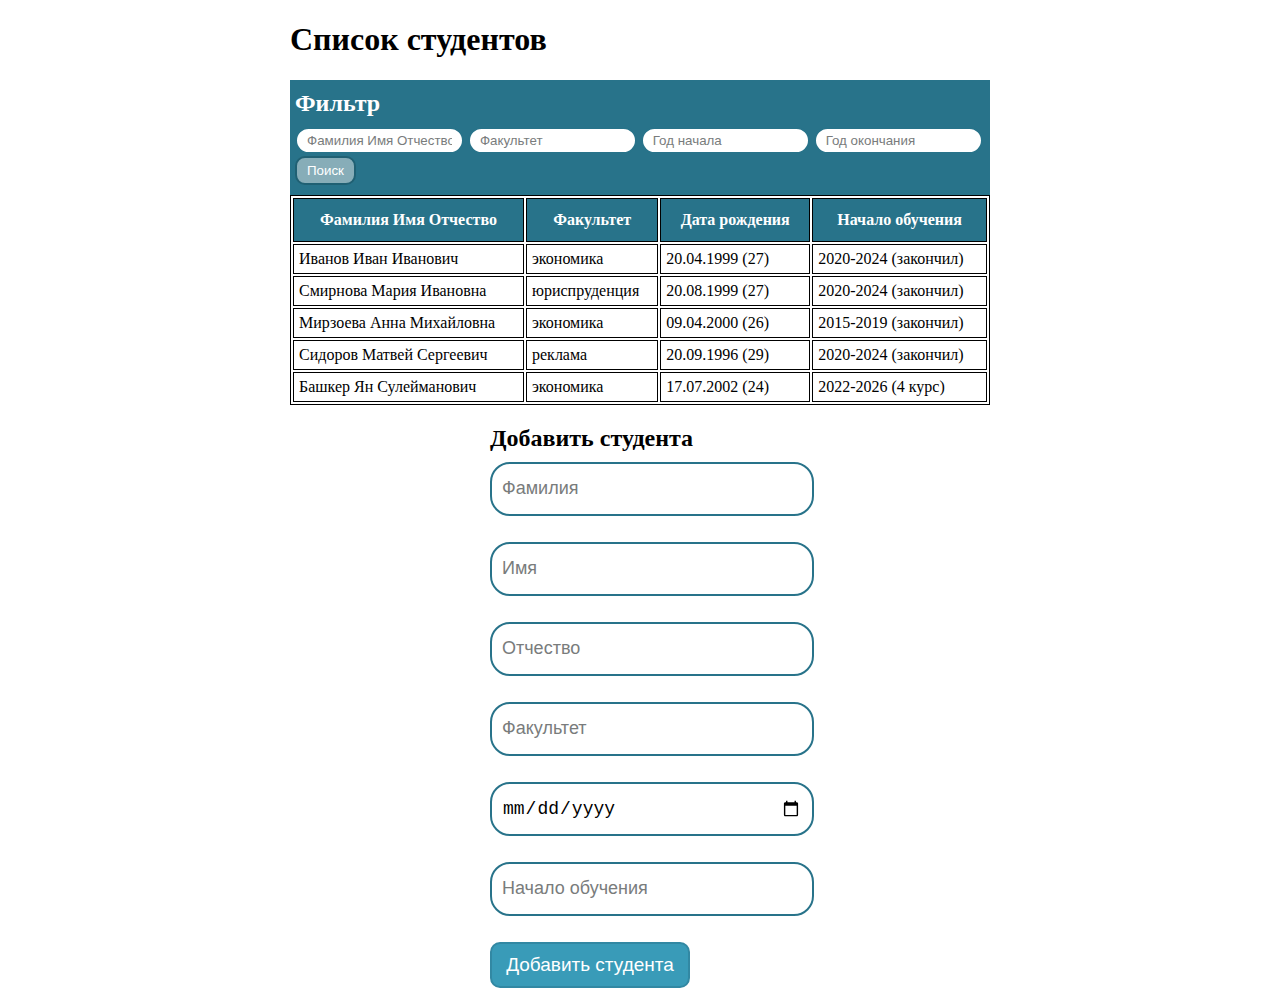
<file: index.html>
<!DOCTYPE html>
<html lang="ru">

<head>
    <meta charset="UTF-8">
    <meta http-equiv="X-UA-Compatible" content="IE=edge">
    <meta name="viewport" content="width=device-width, initial-scale=1.0">
    <title>Список студентов</title>
    <link rel="stylesheet" href="style.css">
</head>

<body>
    <section class="section">
        <div class="container">
            <h1>Список студентов</h1>
            <div class="blog">
                <div class="filter">
                    <h2>Фильтр</h2>
                    <input class="filter-name" type="text" placeholder="Фамилия Имя Отчество">
                    <input class="filter-faculty" type="text" placeholder="Факультет">
                    <input class="filter-start" type="number" placeholder="Год начала">
                    <input class="filter-end" type="number" placeholder="Год окончания">
                    <button class="filter-btn">Поиск</button>
                </div>
            </div>
        </div>
        <table class="table" id="table">
            <thead class="head">
                <tr class="contents">
                    <th class="head-name"><a href="#">Фамилия Имя Отчество</a></th>
                    <th class="head-faculty"><a href="#">Факультет</a></th>
                    <th class="head-datebirth"><a href="#">Дата рождения</a></th>
                    <th class="head-start"><a href="#">Начало обучения</a></th>
                </tr>
            </thead>
        </table>
        <form class="form" id="form">
            <label for="title">
                <h2 id="title">Добавить студента</h2>
            </label>
            <div class="box">
                <input type="text" name="surname" class="intut surname" placeholder="Фамилия" required pattern="[a-z]+">
                <div class="error"></div>
            </div>
            <div class="box">
                <input type="text" name="name" class="intut name" placeholder="Имя" required pattern="[a-z]+">
                <div class="error"></div>
            </div>
            <div class="box">
                <input type="text" name="lastname" class="intut lastname" placeholder="Отчество" required pattern="[a-z]+">
                <div class="error"></div>
            </div>
            <div class="box">
                <input type="text" name="faculty" class="intut faculty" placeholder="Факультет" required pattern="[a-z]+">
                <div class="error"></div>
            </div>
            <div class="box">
                <input type="date" name="birthDate" class="intut birthDate" placeholder="Дата рождения" required>
                <div class="error"></div>
            </div>
            <div class="box">
                <input type="number" name="start" class="intut start" min="1900-01-01" placeholder="Начало обучения"
                    required pattern="[0-9]+">
                    <div class="error"></div>
            </div>
            <button type="submit" class="btn">Добавить студента</button>
        </form>
        </div>
    </section>
    <script src="/main.js"></script>
</body>

</html>
</file>
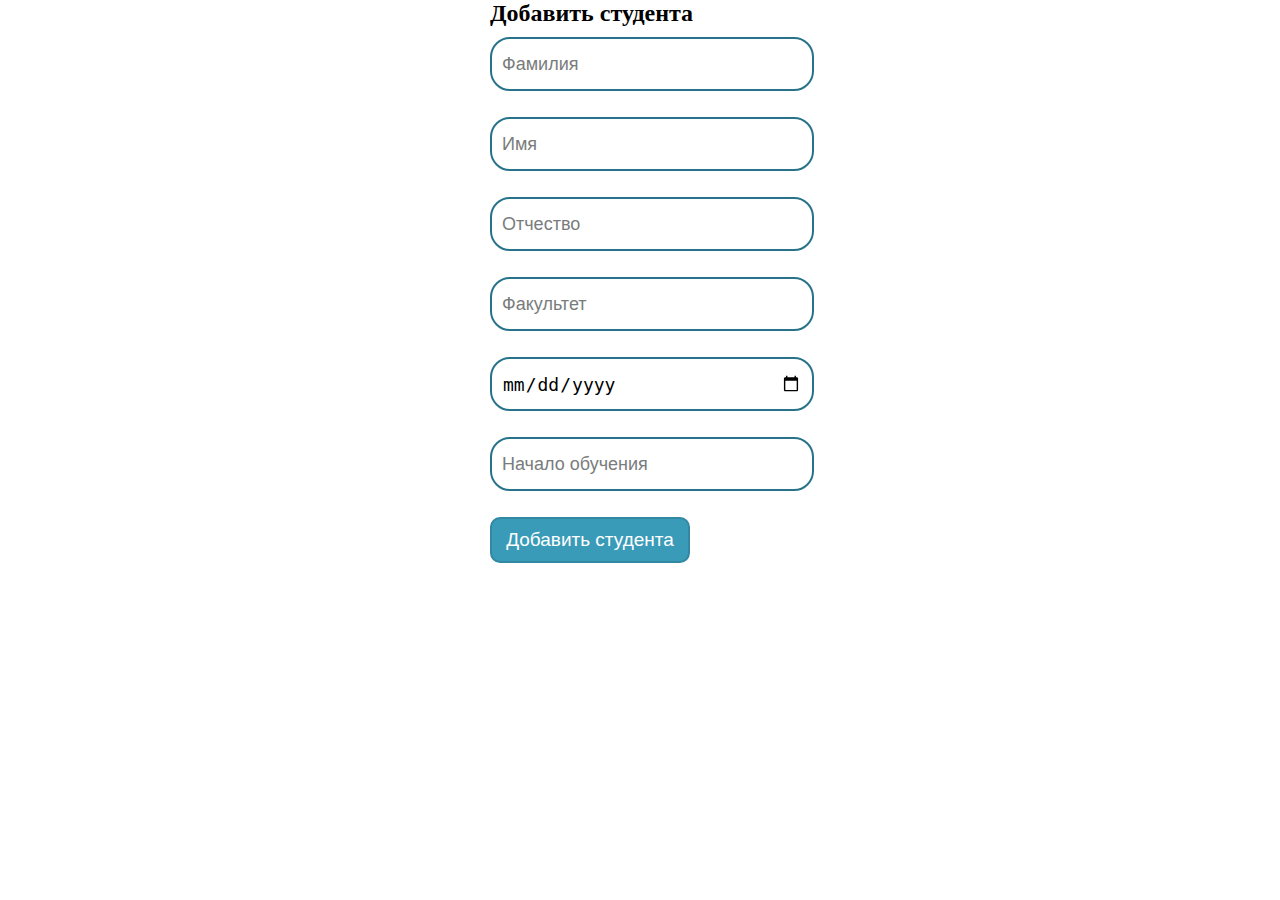
<file: validation/index.html>
<!DOCTYPE html>
<html lang="ru">

<head>
    <meta charset="UTF-8">
    <meta http-equiv="X-UA-Compatible" content="IE=edge">
    <meta name="viewport" content="width=device-width, initial-scale=1.0">
    <title>валидация</title>
    <link rel="stylesheet" href="../style.css">
</head>

<body>
    <form class="form" id="form">
        <label for="title">
            <h2 id="title">Добавить студента</h2>
        </label>
        <div class="box">
            <input type="text" name="surname" class="intut surname" placeholder="Фамилия">
            <div class="error"></div>
        </div>
        <div class="box">
            <input type="text" name="name" class="intut name" placeholder="Имя">
            <div class="error"></div>
        </div>
        <div class="box">
            <input type="text" name="lastname" class="intut lastname" placeholder="Отчество">
            <div class="error"></div>
        </div>
        <div class="box">
            <input type="text" name="faculty" class="intut faculty" placeholder="Факультет">
            <div class="error"></div>
        </div>
        <div class="box">
            <input type="date" name="birthDate" class="intut birthDate" placeholder="Дата рождения" >
            <div class="error"></div>
        </div>
        <div class="box">
            <input type="number" name="start" class="intut start"  placeholder="Начало обучения"
                required>
            <div class="error"></div>
        </div>
        <button type="submit" class="btn">Добавить студента</button>
    </form>
    <script src="./js.js"></script>
</body>
</html>
</file>
<file: style.css>
body {
    width: 700px;
    margin: auto;
}

.blog {
    display: flex;
}

.filter {
    padding: 10px 5px;
    background-color: rgb(40, 115, 138);
    color: #fff;
}

.filter-btn {
    color: #fff;
    background-color: rgb(135, 173, 184);
    border: 2px solid rgb(32, 96, 115);
    border-radius: 10px;

    padding: 5px 10px;
}

h2 {
    padding: 0;
    margin: 0;
    margin-bottom: 10px;
}

.label {
    display: block;
}

table,
th,
td {
    border: 1px solid black;
}

th {
    padding: 12px;
}

.table {
    width: 100%;
    margin: auto;
    margin-bottom: 20px;
}

.head {
    background-color: rgb(40, 115, 138);
}

a {
    color: #fff;
    text-decoration: none;
}

.form {
    position: relative;
    display: flex;
    flex-direction: column;
    width: 300px;
    
    margin: auto;
}

input {
    width: 21%;
    padding: 4px 10px;
    margin-bottom: 2px;

    cursor: pointer;

    border: 2px solid rgb(40, 115, 138);
    border-radius: 20px;
}

.intut {
    width: 100%;
    height: 30px;
    font-size: 18px;

    padding: 10px;
}

::placeholder {
    color: rgb(121, 124, 124);
}

td {
    padding: 5px 5px;
}

.btn {
    width: 200px;
    font-size: 19px;

    padding: 10px 10px;

    color: #fff;
    background-color: rgb(57, 155, 184);
    border: 2px solid rgb(50, 136, 163);
    border-radius: 10px;
}

.box {
    width: 100%;
    height: 65px;

    margin-bottom: 15px;
}

.error {
    font-weight: bold;

    padding: 0 15px;

    color: red;
}
</file>
